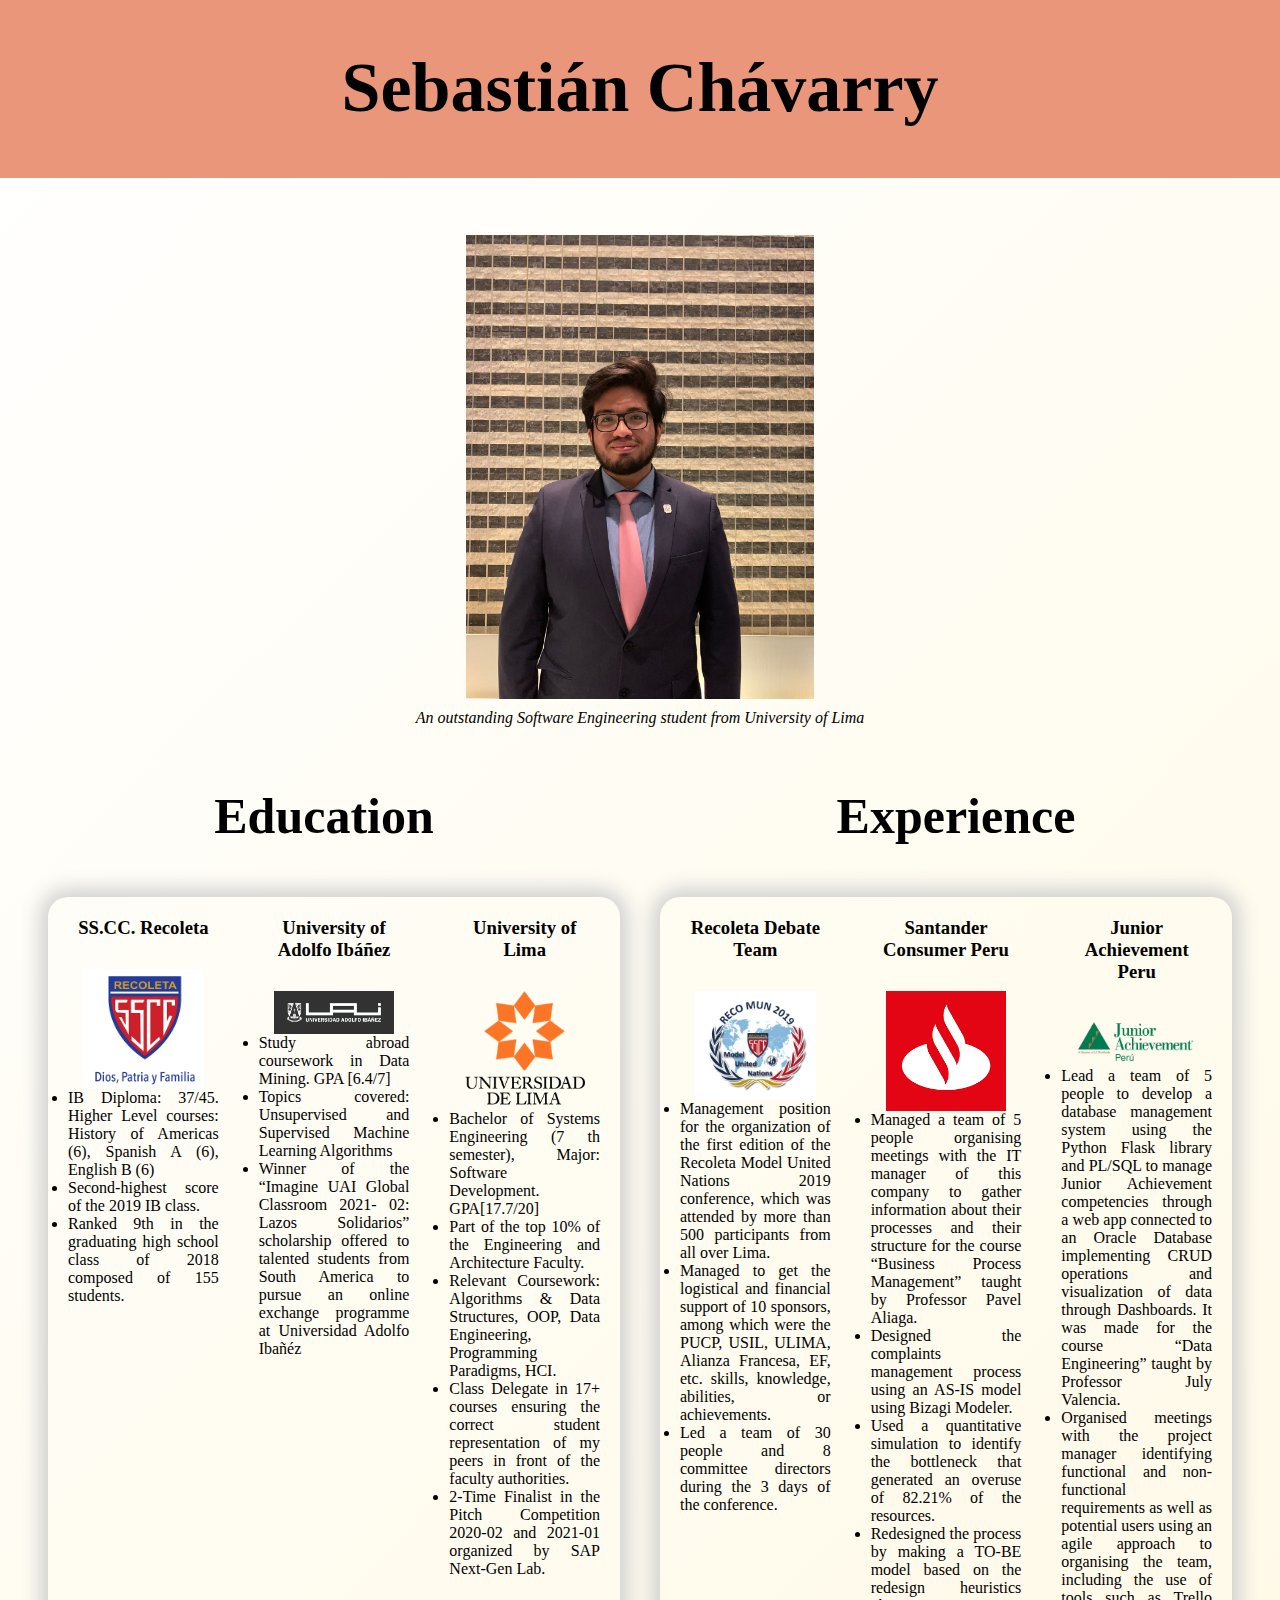
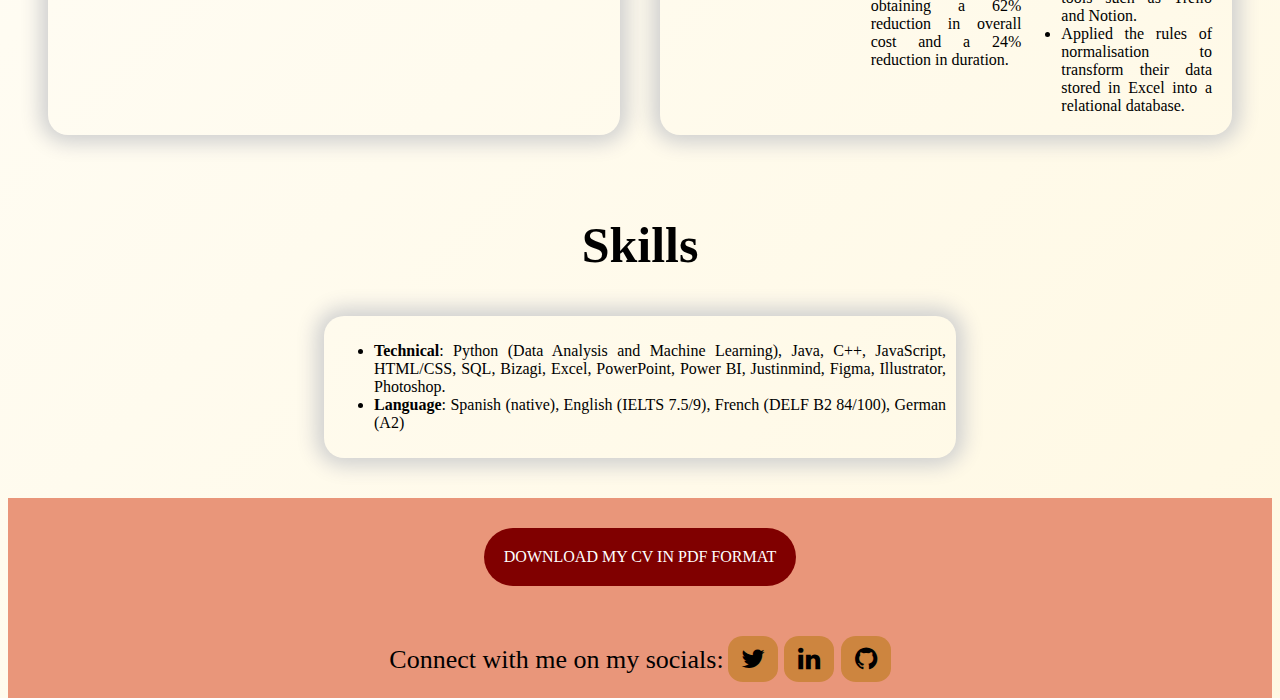
<file: index.html>
<!-- User Story #1: My tribute page should have an element with a corresponding id="main", which contains all other elements. -->

    <!DOCTYPE html>
    <html lang="en">
    <head>
        <meta charset="UTF-8">
        <meta http-equiv="X-UA-Compatible" content="IE=edge">
        <meta name="viewport" content="width=device-width, initial-scale=1.0">
        <link rel="stylesheet" href="style.css">
        <link rel="stylesheet" href="https://cdnjs.cloudflare.com/ajax/libs/font-awesome/4.7.0/css/font-awesome.min.css"> 
        <link rel="shortcut icon"  href="icono.ico">
        <title>FCC: Tribute Page</title>


    </head>
    <main id="main">
    <body>
        <script src="https://cdn.freecodecamp.org/testable-projects-fcc/v1/bundle.js"></script>

            <h1 id="title"> Sebastián Chávarry </h1>


        <div id="img-div" class="center">
            <img id="image" src="./images/image.jpeg" alt="Image">
            <figcaption id="img-caption"> An outstanding Software Engineering student from University of Lima</figcaption>
        </div>

        <section id="tribute-info">
        
        <div class="titulos">
            <h2 class="container-title">Education</h2>
            <h2 class="container-title">Experience</h2>
        </div>
                 
        
        <!-- Cuadrado de educación -->
        <div class="linea-cajas">
            <div class="container" id="education">
                <div class="cuadrado">
                <h3 class="titulo-cuadrado" id="reco">SS.CC. Recoleta </h3>
                <img src="./images/reco.png" alt="logo recoleta" class="imagen-cuadrado">
                <li class="bullet">IB Diploma: 37/45. Higher Level courses: History of Americas (6), Spanish A (6), English B (6)</li>
                <li class="bullet">Second-highest score of the 2019 IB class.</li>
                <li class="bullet">Ranked 9th in the graduating high school class of 2018 composed of 155 students.</li>
                
                </div>
                <div class="cuadrado">
                    <h3 class="titulo-cuadrado" id="uai">University of Adolfo Ibáñez</h3>
                    <img src="./images/uai.jpg" alt="logo UAI" class="imagen-cuadrado">
                <li class="bullet">Study abroad coursework in Data Mining. GPA [6.4/7]</li>
                <li class="bullet">Topics covered: Unsupervised and Supervised Machine Learning Algorithms</li>
                <li class="bullet">Winner of the “Imagine UAI Global Classroom 2021- 02: Lazos Solidarios” scholarship offered to talented students from South 
                    America to pursue an online exchange programme at Universidad Adolfo Ibañéz</li>
                </div>
                <div class="cuadrado">
                    <h3 class="titulo-cuadrado" id="ulima">University of Lima</h3>
                    <img src="./images/ulima.png" alt="logo ulima" class="imagen-cuadrado">
                <li class="bullet">Bachelor of Systems Engineering (7
                    th semester), Major: Software Development. GPA[17.7/20]</li>
                <li class="bullet">Part of the top 10% of the Engineering and Architecture Faculty.
                </li>
                <li class="bullet">Relevant Coursework: Algorithms & Data Structures, OOP, Data Engineering, Programming Paradigms, HCI.
                </li>
                <li class="bullet">Class Delegate in 17+ courses ensuring the correct student representation of my peers in front of the faculty authorities.
                </li>
                <li class="bullet">2-Time Finalist in the Pitch Competition 2020-02 and 2021-01 organized by SAP Next-Gen Lab.
                </li> 
                </div>
    
            </div>
            <!-- Cuadrado de experiencia -->
            <div class="container" id="experience">
                <div class="cuadrado">
                    <h3 class="titulo-cuadrado"> Recoleta Debate Team </h3>
                    <img src="./images/recomun.jpg" alt="recomun" class="imagen-cuadrado">
                    <li class="bullet">Management position for the organization of the first edition of the Recoleta Model United Nations 2019 conference, which was 
                        attended by more than 500 participants from all over Lima. </li>
                    <li class="bullet">Managed to get the logistical and financial support of 10 sponsors, among which were the PUCP, USIL, ULIMA, Alianza 
                        Francesa, EF, etc. skills, knowledge, abilities, or achievements.</li>
                    <li class="bullet"> Led a team of 30 people and 8 committee directors during the 3 days of the conference. </li> 
                </div>
                <div class="cuadrado">
                    <h3 class="titulo-cuadrado">Santander Consumer Peru</h3>
                    <img src="./images/santander.png" alt="logo santander" class="imagen-cuadrado">
                    <li class="bullet">Managed a team of 5 people organising meetings with the IT manager of this company to gather information about their 
                        processes and their structure for the course “Business Process Management” taught by Professor Pavel Aliaga. </li>
                    <li class="bullet">Designed the complaints management process using an AS-IS model using Bizagi Modeler.</li>
                    <li class="bullet">Used a quantitative simulation to identify the bottleneck that generated an overuse of 82.21% of the resources.
                    </li>
                    <li class="bullet">Redesigned the process by making a TO-BE model based on the redesign heuristics obtaining a 62% reduction in overall cost 
                    and a 24% reduction in duration. </li>
                </div>
    
                <div class="cuadrado">
                    <h3 class="titulo-cuadrado"> Junior Achievement Peru</h3>
                    <img src="./images/ja.png" alt="logo JA Peru" class="imagen-cuadrado">

                    <li class="bullet">Lead a team of 5 people to develop a database management system using the Python Flask library and PL/SQL to manage 
                        Junior Achievement competencies through a web app connected to an Oracle Database implementing CRUD operations and 
                        visualization of data through Dashboards. It was made for the course “Data Engineering” taught by Professor July Valencia.</li>
                    <li class="bullet">Organised meetings with the project manager identifying functional and non-functional requirements as well as potential users
                        using an agile approach to organising the team, including the use of tools such as Trello and Notion.</li>
                    <li class="bullet">Applied the rules of normalisation to transform their data stored in Excel into a relational database.</li>
                </div>
    
            </div>

        </div>

        <h2  id="titulo-skills">Skills</h2>

            
            <div class="container" id="skills">


            <ul>

                <li class="bullet"> <b>Technical</b>: Python (Data Analysis and Machine Learning), Java, C++, JavaScript, HTML/CSS, SQL, Bizagi, Excel, PowerPoint, Power 
                    BI, Justinmind, Figma, Illustrator, Photoshop.
                    </li>
                <li class="bullet"> <b>Language</b>: Spanish (native), English (IELTS 7.5/9), French (DELF B2 84/100), German (A2)</li>
            </ul>
            </div>


            
            

        </section>

        
    </body>
    <footer>
    
        <div class="button_cont" align="center">
            <a href="CV_Chavarry.pdf" download="CV_Chavarry.pdf" class="example_b"  rel="nofollow noopener noreferrer" draggable="false">Download my CV in PDF format</a>
        </div>

        <div class="socials">

            <span> Connect with me on my socials:</span>
            <span>    <a href="https://twitter.com/sbastianchvrryg" class="fa fa-twitter" target="_blank"></a>  
            </span>
            <span>    <a id= "tribute-link" href="https://www.linkedin.com/in/sebasti%C3%A1n-ch%C3%A1varry-gutierrez/" class="fa fa-linkedin" target="_blank"></a>   
            </span>
            <span>     <a href="https://github.com/sebastianperudev2001" class="fa fa-github" target="_blank"></a>  
            </span>
        </div>
    
        
    </footer>
    
    </main>
    
    </html>
</file>
<file: style.css>
/*
User Story #8: The img element should responsively resize, relative to the width of its parent element, without exceeding its original size. 
User Story #9: The img element should be centered within its parent element.

* {
    border: 2px solid red;
}
*/

/*
#img-div 
{
    width: 600px;
    padding: 10px;
    margin-left: auto;
    margin-right: auto;
    
}
#image 
{
    display:block;
    max-width: 100%;
    max-height: auto;
    border: 10px solid black;
    margin-left: auto;
    margin-right: auto;
}
*/




#image {
    max-width: 28%;
    display: block;
    height: auto;
    margin: 0 auto;
  }

  
  
  #img-div {
    padding: 10px;
    margin: 0;
  }


#title 
{
    font-size:70px;
    text-align:center;
    background-color: darksalmon;
    padding-top: 50px;
    padding-bottom: 50px;
    margin-top: -10px;
    margin-left: -10px;
    margin-right: -10px;



}

#img-caption 
{
    text-align: center;
    margin-top: 10px;
    font-style: italic;
}

.titulos 
{
    display:flex;
    margin:0 ;
}

.container-title 
{
    width: 50%;
    text-align: center;
    margin-top: 50px;
    padding-bottom: 10px;
    font-size: 50px;
}

.container 
{
    
    width: 50%;
    height:auto;
    box-sizing: border-box;
   display: flex; 
   margin-bottom: 40px;
   box-shadow: 0 0 20px 8px #d0d0d0;
   border-radius: 20px;
   padding-bottom: 20px;
   padding-top: 10px;
   



   
}
#education 
{
    margin-left: 40px;
    margin-right: 40px;
}
#experience 
{
    margin-right: 40px;
}

.linea-cajas 
{
    display:flex; 
    margin-bottom: 40px;
   
}

.cuadrado 
{
    width: 33%;
    height: auto; 
    margin-right: 15px;
    margin-left: 15px;
    padding-right: 5px;
    padding-left: 5px; 
}

.titulo-cuadrado 
{
    text-align: center;
    margin-left: 2px;
    margin-right: 2px;
    margin-top:10px;
    margin-bottom: 30px;
}
.imagen-cuadrado 
{
    max-width: 80%;
    display: block;
    height: auto;
    margin: 0 auto;
}
.exp 
{
    list-style: none;
    font-size: 20px;
    
}

.grid 
{
    display: grid;
}
.bullet 
{
    text-align: justify;
    font-family: 'Times New Roman', Times, serif;

}

#skills 
{
    display:inline-block;
    width: 50%;
    margin: 0 auto;
    display:table;
    margin-bottom: 40px;
    padding: 10px;
}

#titulo-skills
{
    text-align: center;
    font-size: 50px;
}


html {
	background: linear-gradient(-45deg, #FFEFBA, #FFFFFF);
	background-size: 400% 400%;
	height: 100vh;
}

footer 
{
    background-color: darksalmon;
    height: 200px;
}


/* 
    Not my code, found from:
    https://www.fabriziovanmarciano.com/button-styles/
*/
.example_b {
	color: #fff !important;
    font-family: 'Times New Roman', Times, serif;
	text-transform: uppercase;
	text-decoration: none;
	background-color:maroon;
    
	padding: 20px;
	border-radius: 50px;
	display: inline-block;
	border: none;
	transition: all 0.4s ease 0s;
    margin-top: 30px;
}

.example_b:hover {
	text-shadow: 0px 0px 6px rgba(255, 255, 255, 1);
	-webkit-box-shadow: 0px 5px 40px -10px rgba(0,0,0,0.57);
	-moz-box-shadow: 0px 5px 40px -10px rgba(0,0,0,0.57);
	transition: all 0.4s ease 0s;
}

/*
    From here on, my code
*/

.socials 
{
    margin-top: 50px;
    text-align: center;
}

span
{
    font-family: 'Times New Roman', Times, serif;
    font-size: 26px;
}

.fa 
{
    padding: 10px;
    font-size: 20px;
    width: 30px;
    text-align: center;
    text-decoration: none;
    border-radius: 30%;
    background-color:peru;
    color:black;
}

.fa:hover {
    opacity: 0.7;
    color:skyblue;
}
</file>
